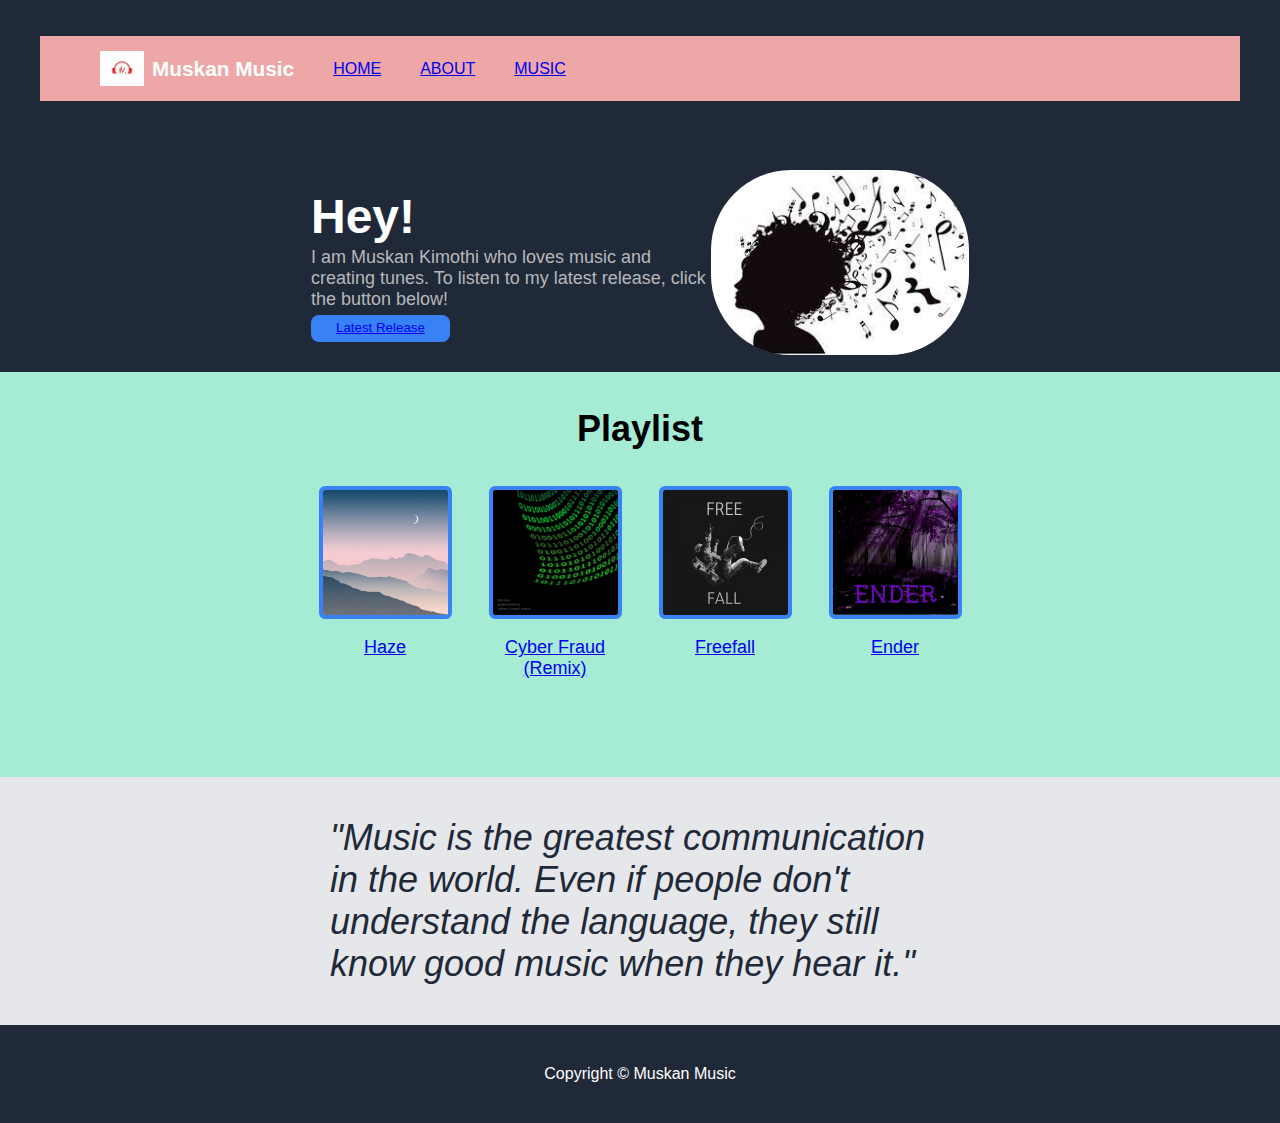
<file: index.html>
<!DOCTYPE html>
<html>
  <head>
    <title>Muskan Music</title>
    <link rel="stylesheet" href="style.css">
    <meta charset="UTF-8">
    <style>
   
    .brand img{
    width: 44px;
    padding: 0 8px;
}

.brand {
    display: flex;
    align-items: center;
    font-weight: bolder;
    font-size: 1.3rem;
}

</style>
  </head>
  <body>
    <div class="wrapper">
      <div class="flex-container">
        
        <nav>
            <ul>
                <li class="brand"><img src="logo.jpg" alt="music">Muskan Music</li>
                <li><a href="index.html">HOME</a></li>
                <li><a href="about.html">ABOUT</a></li>
                <li><a href="music.html">MUSIC</a></li>
            </ul>
        </nav>
       
      </div>
    </div>
    <div class="wrapper">
      <div class="flex-container-2">
        <div class="description">
          <h1>Hey!</h1>
            <p class="profile-description">I am Muskan Kimothi who loves music 
              and creating tunes. To listen to my latest release, click the button 
              below!
            </p>
          <button class="higher-button"><a href="music.html">Latest Release</a></button>
        </div>
        <div>
          <img class="profile" src="music.jpg">
        </div>
      </div>
    </div>
    <div class="wrapper-2">
      <div class="flex-container-3">
        <h3>Playlist</h3>
        <div class="featured">
          <div class="songs">
            <img class="picture" src="pics\1.jpg">
              <p class="caption"><a href="music.html">Haze</a></p>
          </div>
          <div class="songs">
            <img class="picture" src="pics\2.jpg">
              <p class="caption"><a href="music.html">Cyber Fraud (Remix)</a></p>
          </div>
          <div class="songs">
            <img class="picture" src="pics\3.jpg">
              <p class="caption"><a href="music.html">Freefall</a></p>
          </div>
          <div class="songs">
            <img class="picture" src="pics\4.jpg">
              <p class="caption"><a href="music.html">Ender</a></p>
          </div>
        </div>
      </div>
    </div>
    <div class="wrapper-3">
      <div class="quote">
        <h4>"Music is the greatest communication in the world. Even if people don't understand the language, they still know good music when they hear it."
            
           </h4>
      </div>
    </div>
    <div class="footer">
      <footer>Copyright © Muskan Music</footer>
    </div>
  </body>
</html>
</file>
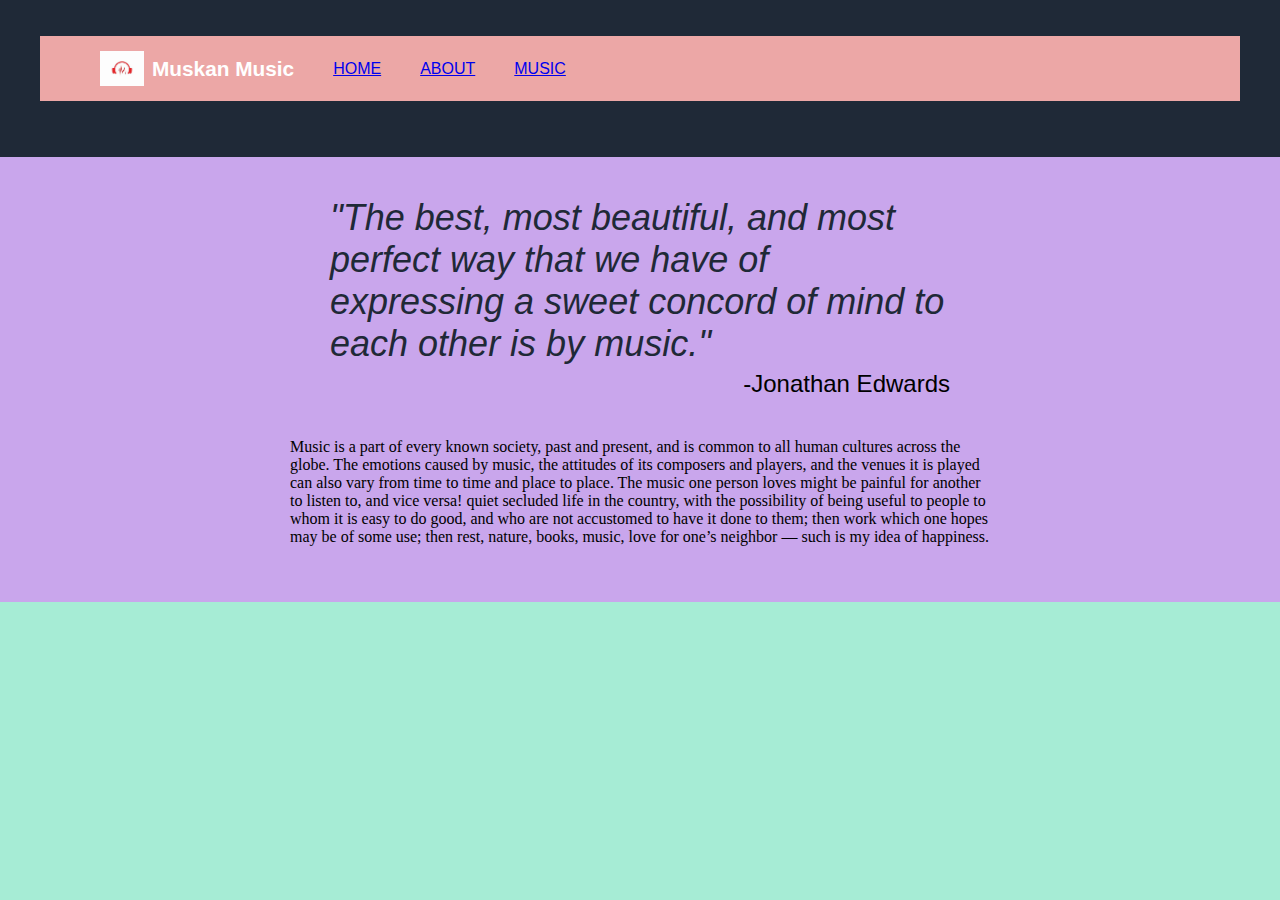
<file: about.html>
<!DOCTYPE html>
<html lang="en">
  <head>
    <title>Muskan Music</title>
    <link rel="stylesheet" href="style.css">
    <meta charset="UTF-8">
    <style>
   
    .brand img{
    width: 44px;
    padding: 0 8px;
}

.brand {
    display: flex;
    align-items: center;
    font-weight: bolder;
    font-size: 1.3rem;
}
.wrapper-3 {
    display: flex;
    justify-content: center;
    align-items: center;
    background-color: #c9a6ec;
    width: 100%;
  }

    
    
    </style>
  </head>
  <body>
    <div class="wrapper">
      <div class="flex-container">
        
        <nav>
            <ul>
                <li class="brand"><img src="logo.jpg" alt="music">Muskan Music</li>
                <li><a href="index.html">HOME</a></li>
                <li><a href="about.html">ABOUT</a></li>
                <li><a href="music.html">MUSIC</a></li>
            </ul>
        </nav>
        
      </div>
    </div>
    <div class="wrapper">
      <div class="flex-container-2">
       
      </div>
    </div>
  
    <div class="wrapper-3">
      <div class="quote">
        <h4>"The best, most beautiful, and most perfect way that we have of expressing
           a sweet concord of mind to each other is by music."</h4>
          <p class="author">-Jonathan Edwards</p>
          <p>Music is a part of every known society, past and present, and is common to all human cultures across the globe.

The emotions caused by music, the attitudes of its composers and players, and the venues it is played can also vary from time to time and place to place. The music one person loves might be painful for another to listen to, and vice versa!
quiet secluded life in the country, with the possibility of being useful to people to whom it is easy to do good, and who are not accustomed to have it done to them; then work which one hopes may be of some use; then rest, nature, books, music, love for one’s neighbor — such is my idea of happiness.</p>


      </div>
    </div>
   
  </body>
</html>
</file>
<file: style.css>
body {
    display: flex;
    flex-direction: column;
    justify-content: center;
    align-items: center;
    overflow-x: hidden;
    margin: 0px;
  }
  
  .flex-container {
    display: flex;
    justify-content: space-between;
    align-items: center;
    width: 100%;
    /* padding-right: 40px;
    padding-left: 40px; */
    margin-bottom: 0px;
  }
  
  .wrapper {
    display: flex;
    background-color: #1F2937;
    justify-content: center;
    width: 100%;
  }
  
  .flex-container-2 {
    display: flex;
    flex-direction: row;
   
    align-items: center;
    justify-content: space-between;
    margin: 0px;
  }

  nav{
    font-family: 'Ubuntu', sans-serif;
    width: 100%;
    padding: 20px 40px 40px 40px;
   
}

nav ul{
    display: flex;
    align-items: center;
    list-style-type: none;
    height: 65px;
    background-color: #eca7a6;;
    color: white;
}

nav ul li{
    padding: 0 12px;
}
  
  .wrapper-2 {
    display: flex;
    justify-content: center;
    align-items: center;
    padding-bottom: 80px;
  }
  
  .description {
    width: 100%;
    padding-bottom: 30px;
  }
  
  .profile {
    height: 185px;
    border-radius: 80px;
  }
  
  .featured {
    display: flex;
    justify-content: space-around;
    max-width: 700px;
    gap: 20px;
  }
  
  .songs {
    display: flex;
    flex-direction: column;
    width: 150px;
    align-items: center;
  }
  
  .wrapper-3 {
    display: flex;
    justify-content: center;
    align-items: center;
    background-color: #e5e7eb;
    width: 100%;
  }
  
  .quote {
    display: flex;
    max-width: 700px;
    flex-direction: column;
    padding: 40px 80px 40px 80px;
  }
  
  .wrapper-4 {
    display: flex;
    justify-content: center;
    align-items: center;
  }
  
  .flex-container-4 {
    display: flex;
    width: 600px;
    justify-content: space-between;
    background-color: #3882f6;
    margin: 40px 40px 40px 40px;
    padding: 40px 70px 40px 70px;
    border-radius: 8px;
  }
  
  .author {
    margin-left: auto;
  }
  
  h1 {
    color: white;
    font-family: -apple-system, BlinkMacSystemFont,
    'Segoe UI', Roboto, Oxygen, Ubuntu, Cantarell, 
    'Open Sans', 'Helvetica Neue', sans-serif;
    margin-bottom: -15px;
    font-size: 48px;
    width: 300px;
  }
  
  .profile-description {
    color: #b6b8bb;
    font-family: -apple-system, BlinkMacSystemFont,
    'Segoe UI', Roboto, Oxygen, Ubuntu, Cantarell, 
    'Open Sans', 'Helvetica Neue', sans-serif;
    width: 400px;
    font-size: 18px;
    margin-bottom: 5px;
  }
  
  h2 {
    color: white;
    font-family: -apple-system, BlinkMacSystemFont,
    'Segoe UI', Roboto, Oxygen, Ubuntu, Cantarell, 
    'Open Sans', 'Helvetica Neue', sans-serif;
    font-size: 24px;
  }
  
  
  ul {
    display: flex;
    gap: 15px;
    color: #b6b8bb;
    font-family: -apple-system, BlinkMacSystemFont,
    'Segoe UI', Roboto, Oxygen, Ubuntu, Cantarell, 
    'Open Sans', 'Helvetica Neue', sans-serif;
  }
  
  li {
    display: inline;
  }
  
  .picture {
    width: 125px;
    border-color: #3882f6;
    border-radius: 6px;
    border-width: 4px;
    border-style: solid;
  }
  
  h3 {
    font-size: 36px;
    text-align: center;
    max-width: 700px;
    font-family: -apple-system, BlinkMacSystemFont,
    'Segoe UI', Roboto, Oxygen, Ubuntu, Cantarell, 
    'Open Sans', 'Helvetica Neue', sans-serif;
  }
  
  .caption {
    font-size: 18px;
    color: #0e0f0f;
    text-align: center;
    font-family: -apple-system, BlinkMacSystemFont,
    'Segoe UI', Roboto, Oxygen, Ubuntu, Cantarell, 
    'Open Sans', 'Helvetica Neue', sans-serif;
  }
  
  h4 {
    font-size: 36px;
    color: #1F2937;
    font-style: italic;
    font-weight: 200;
    margin: 0px;
    padding: 0px 40px 0px 40px;
    font-family: -apple-system, BlinkMacSystemFont,
    'Segoe UI', Roboto, Oxygen, Ubuntu, Cantarell, 
    'Open Sans', 'Helvetica Neue', sans-serif;
  }
  
  .author {
    margin-top: 5px;
    font-size: 24px;
    padding-right: 40px;
    font-family: -apple-system, BlinkMacSystemFont,
    'Segoe UI', Roboto, Oxygen, Ubuntu, Cantarell, 
    'Open Sans', 'Helvetica Neue', sans-serif;
  }
  
  .cta {
    font-size: 24px;
    color: white;
    margin: 0px;
    padding: 0px;
    font-family: -apple-system, BlinkMacSystemFont,
    'Segoe UI', Roboto, Oxygen, Ubuntu, Cantarell, 
    'Open Sans', 'Helvetica Neue', sans-serif;
  }
  
  .sufop {
    font-size: 18px;
    color: white;
    margin: 0px;
    font-family: -apple-system, BlinkMacSystemFont,
    'Segoe UI', Roboto, Oxygen, Ubuntu, Cantarell, 
    'Open Sans', 'Helvetica Neue', sans-serif;
    font-weight: lighter;
  }
  
  .footer {
    display: flex;
    justify-content: center;
    align-items: center;
    background-color: #1F2937;
    width: 100%;
    color: white;
    font-family: -apple-system, BlinkMacSystemFont,
    'Segoe UI', Roboto, Oxygen, Ubuntu, Cantarell, 
    'Open Sans', 'Helvetica Neue', sans-serif;
    font-weight: 300;
  }
  
  footer {
    padding: 40px;
  }
  
  .higher-button {
    padding: 5px 25px 7px 25px;
    border-radius: 8px;
    border-color: #3882f6;
    border-style: none;
    background-color: #3882f6;
    color: white;
    font-family: -apple-system, BlinkMacSystemFont,
    'Segoe UI', Roboto, Oxygen, Ubuntu, Cantarell, 
    'Open Sans', 'Helvetica Neue', sans-serif;
  }
  
  .lower-button {
    padding: 5px 25px 7px 25px;
    border-radius: 8px;
    border-color:white;
    border-width: 1.5px;
    border-style: solid;
    background-color: #3882f6;
    color: white;
    font-family: -apple-system, BlinkMacSystemFont,
    'Segoe UI', Roboto, Oxygen, Ubuntu, Cantarell, 
    'Open Sans', 'Helvetica Neue', sans-serif;
    align-self: center;
  }

  body {
    background-color:#a6ecd5;
  
    /* Smoothly transition the background color */
    transition: background-color .5s;
  }
  
  .player {
    height: 95vh;
    display: flex;
    align-items: center;
    flex-direction: column;
    justify-content: center;
  }
  
  .details {
    display: flex;
    align-items: center;
    flex-direction: column;
    justify-content: center;
    margin-top: 50px;
  }
  
  .track-art {
    margin: 25px;
    height: 190px;
    width: 220px;
    background-size: cover;
    border-radius: 35%;
  }
  
  .now-playing {
    font-size: 1rem;
  }
  
  .track-name {
    font-size: 3rem;
  }
  
  .track-artist {
    font-size: 1.5rem;
  }
  
  .buttons {
    display: flex;
    flex-direction: row;
    align-items: center;
  }
  
  .playpause-track, .prev-track, .next-track {
    padding: 25px;
    opacity: 0.8;
  
    /* Smoothly transition the opacity */
    transition: opacity .2s;
  }
  
  .playpause-track:hover, .prev-track:hover, .next-track:hover {
    opacity: 1.0;
  }
  
  .slider_container {
    width: 75%;
    max-width: 400px;
    display: flex;
    justify-content: center;
    align-items: center;
  }
  
  /* Modify the appearance of the slider */
  .seek_slider, .volume_slider {
    -webkit-appearance: none;
    -moz-appearance: none;
    appearance: none;
    height: 5px;
    background: black;
    opacity: 0.7;
    -webkit-transition: .2s;
    transition: opacity .2s;
  }
  
  /* Modify the appearance of the slider thumb */
  .seek_slider::-webkit-slider-thumb, .volume_slider::-webkit-slider-thumb {
    -webkit-appearance: none;
    -moz-appearance: none;
    appearance: none;
    width: 15px;
    height: 15px;
    background: white;
    cursor: pointer;
    border-radius: 50%;
  }
  
  .seek_slider:hover, .volume_slider:hover {
    opacity: 1.0;
  }
  
  .seek_slider {
    width: 60%;
  }
  
  .volume_slider {
    width: 30%;
  }
  
  .current-time, .total-duration {
    padding: 10px;
  }
  
  i.fa-volume-down, i.fa-volume-up {
    padding: 10px;
  }
  
  i.fa-play-circle, i.fa-pause-circle, i.fa-step-forward, i.fa-step-backward {
    cursor: pointer;
  }
</file>
